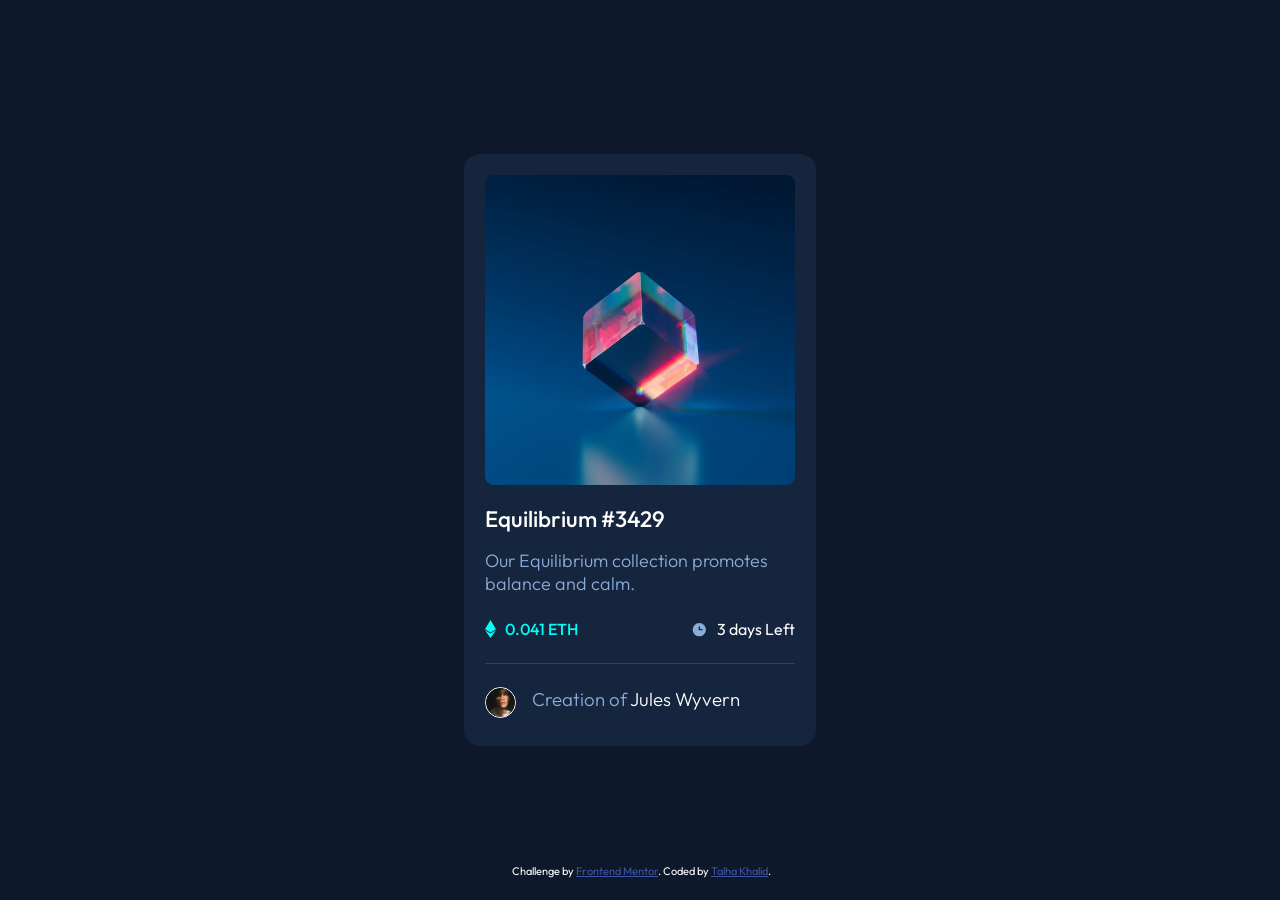
<file: index.html>
<!DOCTYPE html>
<html lang="en">
<head>
  <meta charset="UTF-8">
  <meta name="viewport" content="width=device-width, initial-scale=1.0"> <!-- displays site properly based on user's device -->

  <link rel="icon" type="image/png" sizes="32x32" href="./images/favicon-32x32.png">
  
  <title>Frontend Mentor | NFT preview card component</title>

  <!-- Feel free to remove these styles or customise in your own stylesheet 👍 -->
  <link rel="stylesheet" href="./style.css">
  <style>
    .attribution { font-size: 11px; text-align: center; }
    .attribution a { color: hsl(228, 45%, 44%); }
  </style>
</head>
<body>

  <section>
      <div class="card">
        <div class="content">
        <div class="card__image">
          <img class="equi" src="./images/image-equilibrium.jpg" alt="image-header-desktop">
        </div>
        <div class="overlay">
          <img class="view" src="./images/icon-view.svg" alt="view">
        </div>
        <div class="card__content">
          <h1 class="card__title">Equilibrium #3429</h1>
          <p class="card__text"> Our Equilibrium collection promotes balance and calm.</p>
        </div>
        <div class="eth"> 
          <div >
          <img class="ico" src="./images/icon-ethereum.svg" alt="ethereum"><label class="ethe">0.041 ETH</label> </div>
          <div >
          <img class="ico" src="./images/icon-clock.svg" alt="clock"> <label >3 days Left</label></div>
        </div>
      </div>
      <div class="cre_by">
        <img src="./images/image-avatar.png" alt="me">
        <h3> Creation of <span>Jules Wyvern</span></h3>
      </div>
    </div>

  
  </section>
 
  <div class="attribution">
    Challenge by <a href="https://www.frontendmentor.io?ref=challenge" target="_blank">Frontend Mentor</a>. 
    Coded by <a href="#">Talha Khalid</a>.
  </div>

</body>
</html>
</file>
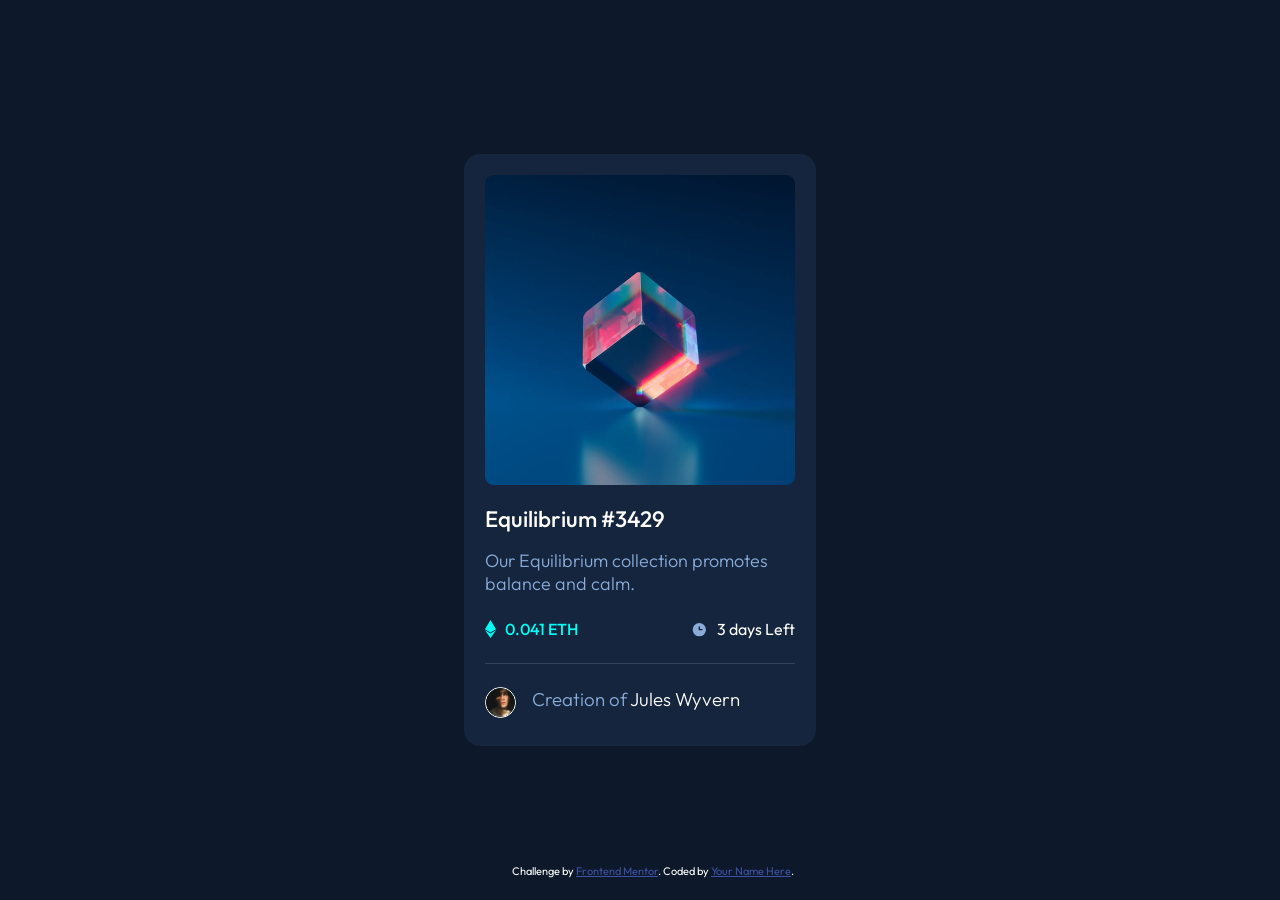
<file: NFT Card/index.html>
<!DOCTYPE html>
<html lang="en">
<head>
  <meta charset="UTF-8">
  <meta name="viewport" content="width=device-width, initial-scale=1.0"> <!-- displays site properly based on user's device -->

  <link rel="icon" type="image/png" sizes="32x32" href="./images/favicon-32x32.png">
  
  <title>Frontend Mentor | NFT preview card component</title>

  <!-- Feel free to remove these styles or customise in your own stylesheet 👍 -->
  <link rel="stylesheet" href="./style.css">
  <style>
    .attribution { font-size: 11px; text-align: center; }
    .attribution a { color: hsl(228, 45%, 44%); }
  </style>
</head>
<body>

  <section>
      <div class="card">
        <div class="content">
        <div class="card__image">
          <img class="equi" src="./images/image-equilibrium.jpg" alt="image-header-desktop">
        </div>
        <div class="overlay">
          <img class="view" src="./images/icon-view.svg" alt="view">
        </div>
        <div class="card__content">
          <h1 class="card__title">Equilibrium #3429</h1>
          <p class="card__text"> Our Equilibrium collection promotes balance and calm.</p>
        </div>
        <div class="eth"> 
          <div >
          <img class="ico" src="./images/icon-ethereum.svg" alt="ethereum"><label class="ethe">0.041 ETH</label> </div>
          <div >
          <img class="ico" src="./images/icon-clock.svg" alt="clock"> <label >3 days Left</label></div>
        </div>
      </div>
      <div class="cre_by">
        <img src="./images/image-avatar.png" alt="me">
        <h3> Creation of <span>Jules Wyvern</span></h3>
      </div>
    </div>

  
  </section>
 
  <div class="attribution">
    Challenge by <a href="https://www.frontendmentor.io?ref=challenge" target="_blank">Frontend Mentor</a>. 
    Coded by <a href="#">Your Name Here</a>.
  </div>

</body>
</html>
</file>
<file: style.css>
@import url('https://fonts.googleapis.com/css2?family=Outfit:wght@300;400;500&display=swap');

*{
    padding: 0%;
    margin: 0%;
    box-sizing: border-box;
    font-family: 'Outfit', sans-serif;
}
:root{
    --primary-color: #8bacda;
    --secondary-color: #00fff7;
    --bg-color:#0d192b;
    --bg-card-color: #14253d;
    --card-line:#2f415b;
    --white-color: #ffffff;

}
body{
    background-color: var(--bg-color);
    color: var(--white-color);
    width: 100%;
   
   
}
section{
    display: flex;
    justify-content: center;
    align-items: center;
    height: 100vh;
}
.card{
    width: 22rem;
    height: 37rem;
    background: var(--bg-card-color);
    border-radius: 1rem;
    padding: 1.3rem 1.3rem;
    position: relative;
   
}
.card__image .equi{
    width: 100%;
    border-radius: .55rem;
}
.overlay{
    position: absolute;
    top: 0;
    left: 0;
    width: 19.4rem;
    height: 19.4rem;
    margin: 1.3rem 1.3rem;
    border-radius: 0.55rem;
    background: #00ffff54;
    display: flex;
    justify-content: center;
    align-items: center;
    opacity: 0;
}
.overlay:hover{
    display: flex;
    cursor: pointer;
    opacity: 100%;
}

.card__title{
    font-size: 1.4rem;
    font-weight: 500;
    margin: 1rem 0rem
}
.card__title:hover{
    color: var(--secondary-color);
    cursor: pointer;
}
.card__text{
    font-size: 18px;
    font-weight: 300;
    color: var(--primary-color);
    margin: 1rem 0rem
}
.eth{
    display: flex;
    justify-content: space-between;
    align-items: center;
    margin: 1.5rem 0rem
}
.eth .ethe{
    color: var(--secondary-color);
    font-weight: 500;
}
.eth div{
    display: flex;
    justify-content: space-between;
    align-items: center;
    gap: .55rem;
}
.content::after{
    content: '';
    width: 19.4rem;
    height: 1px;
    background-color: var(--card-line);
    position: absolute;
    top:86%
}
.cre_by{
    display:flex;
    margin-top: 3rem;
    gap: 1rem;
    color: var(--primary-color);
}
.cre_by img{
    width:10%;
    border: 1px solid var(--white-color);
    border-radius: 50%;
}
.cre_by h3{
    font-weight: 300;
}
.cre_by h3 span{
    color: var(--white-color);
}
.cre_by h3 span:hover{
    color: var(--secondary-color);
    cursor: pointer;
}

.attribution{
    top: 96%;
    position: absolute;
    left: 40%;
}

@media screen and (max-width: 375px){
    .attribution{
        top: 96%;
        position: absolute;
        left: 10%;
    }
}
</file>
<file: NFT Card/style.css>
@import url('https://fonts.googleapis.com/css2?family=Outfit:wght@300;400;500&display=swap');

*{
    padding: 0%;
    margin: 0%;
    box-sizing: border-box;
    font-family: 'Outfit', sans-serif;
}
:root{
    --primary-color: #8bacda;
    --secondary-color: #00fff7;
    --bg-color:#0d192b;
    --bg-card-color: #14253d;
    --card-line:#2f415b;
    --white-color: #ffffff;

}
body{
    background-color: var(--bg-color);
    color: var(--white-color);
    width: 100%;
   
   
}
section{
    display: flex;
    justify-content: center;
    align-items: center;
    height: 100vh;
}
.card{
    width: 22rem;
    height: 37rem;
    background: var(--bg-card-color);
    border-radius: 1rem;
    padding: 1.3rem 1.3rem;
    position: relative;
   
}
.card__image .equi{
    width: 100%;
    border-radius: .55rem;
}
.overlay{
    position: absolute;
    top: 0;
    left: 0;
    width: 19.4rem;
    height: 19.4rem;
    margin: 1.3rem 1.3rem;
    border-radius: 0.55rem;
    background: #00ffff54;
    display: flex;
    justify-content: center;
    align-items: center;
    opacity: 0;
}
.overlay:hover{
    display: flex;
    cursor: pointer;
    opacity: 100%;
}

.card__title{
    font-size: 1.4rem;
    font-weight: 500;
    margin: 1rem 0rem
}
.card__title:hover{
    color: var(--secondary-color);
    cursor: pointer;
}
.card__text{
    font-size: 18px;
    font-weight: 300;
    color: var(--primary-color);
    margin: 1rem 0rem
}
.eth{
    display: flex;
    justify-content: space-between;
    align-items: center;
    margin: 1.5rem 0rem
}
.eth .ethe{
    color: var(--secondary-color);
    font-weight: 500;
}
.eth div{
    display: flex;
    justify-content: space-between;
    align-items: center;
    gap: .55rem;
}
.content::after{
    content: '';
    width: 19.4rem;
    height: 1px;
    background-color: var(--card-line);
    position: absolute;
    top:86%
}
.cre_by{
    display:flex;
    margin-top: 3rem;
    gap: 1rem;
    color: var(--primary-color);
}
.cre_by img{
    width:10%;
    border: 1px solid var(--white-color);
    border-radius: 50%;
}
.cre_by h3{
    font-weight: 300;
}
.cre_by h3 span{
    color: var(--white-color);
}
.cre_by h3 span:hover{
    color: var(--secondary-color);
    cursor: pointer;
}

.attribution{
    top: 96%;
    position: absolute;
    left: 40%;
}

@media screen and (max-width: 375px){
    .attribution{
        top: 96%;
        position: absolute;
        left: 10%;
    }
}
</file>
